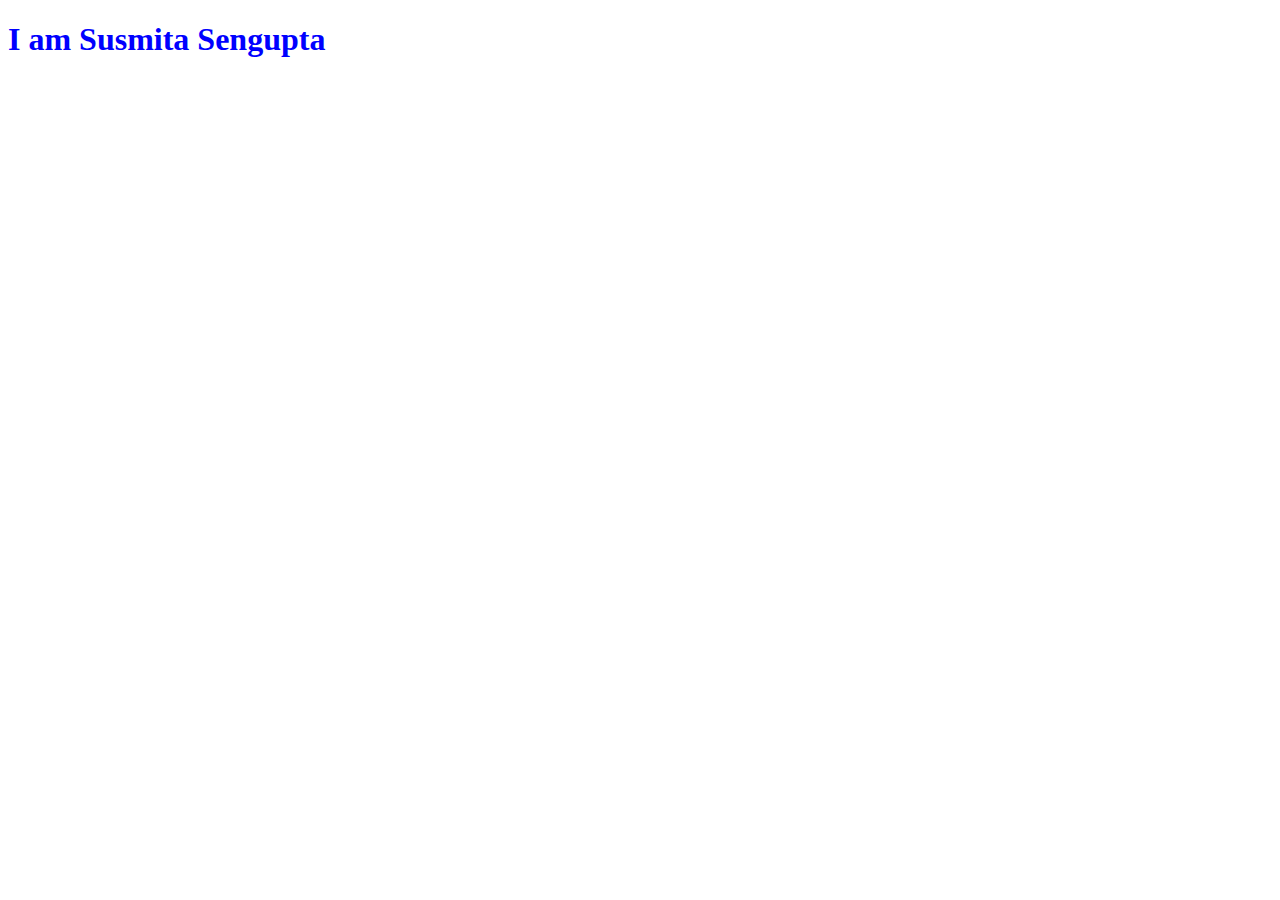
<file: index.html>
<!DOCTYPE html>
<html lang="en">
<head>
    <meta charset="UTF-8">
    <meta name="viewport" content="width=device-width, initial-scale=1.0">
    <title>Document</title>
</head>
<body>  
    <h1 style="color: blue;">I am Susmita Sengupta</h1>
</body>
</html>
</file>
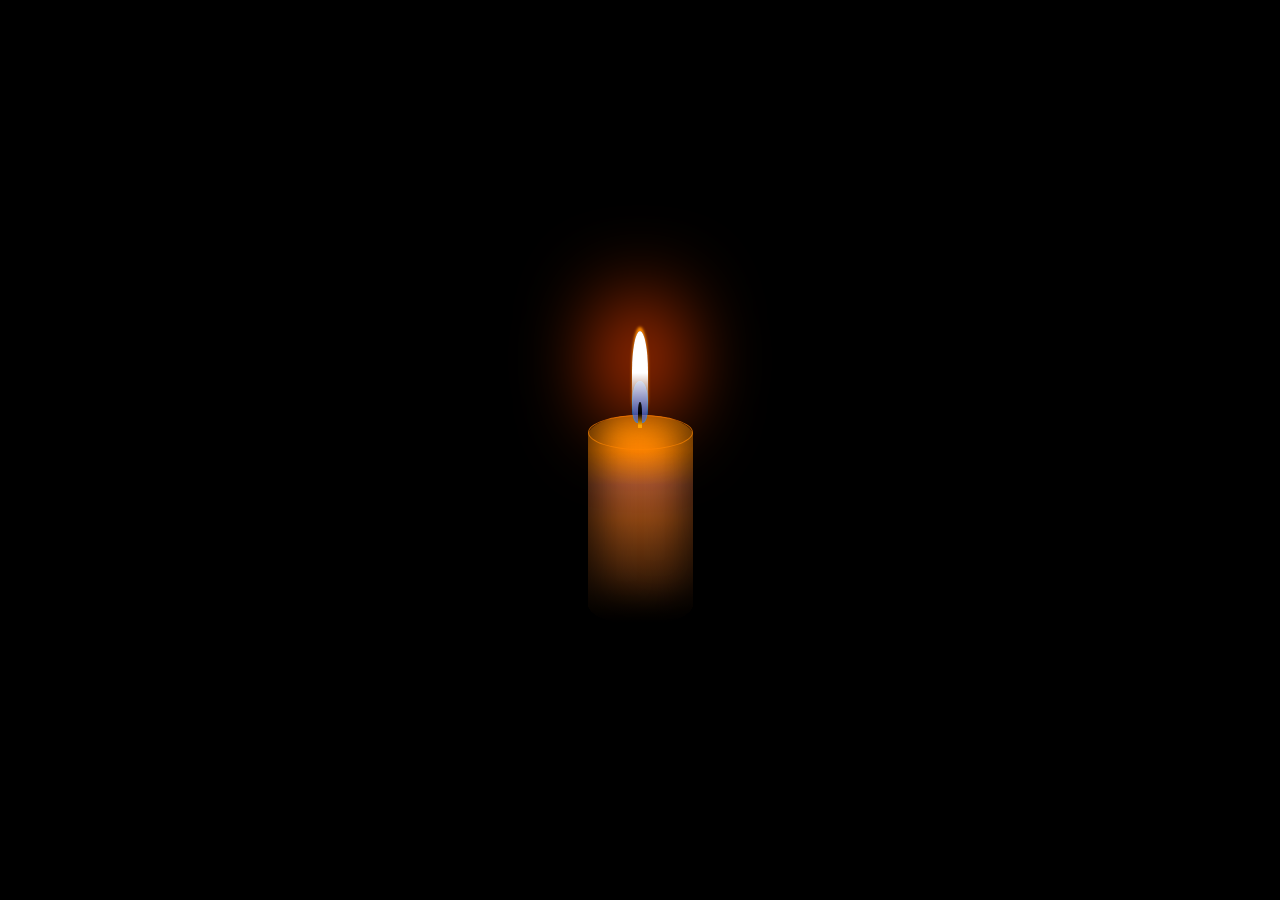
<file: candel.html>
<!DOCTYPE html>
<html lang="en">
<head>
    <meta charset="UTF-8">
    <meta name="viewport" content="width=device-width, initial-scale=1.0">
    <title>Candle</title>
    <style>
        body {
            margin: 0;
            height: 100vh;
            display: flex;
            align-items: center;
            justify-content: center;
            background: black;
        }
        .candle {
            width: 15em;
            height: 30em;
            font-size: 7px;
            background: linear-gradient(
                orange,
                darkorange,
                sienna,
                saddlebrown 50%,
                rgba(0,0,0,0.6)
            );
            box-shadow: 
            inset 2em -3em 5em rgba(0,0,0,0.6),
            inset -2em 0 5em rgba(0, 0, 0, 0.6);
            border-radius: 10em / 4em ;
            position: relative;
            display: flex;
            justify-content: center;
            top: 10em;
        }
        .candle::before {
            content: '';
            position: absolute;
            width: inherit;
            height: 5em;
            border: 0.2em solid darkorange;
            border-radius: 50%;
            box-sizing: border-box;
            background: radial-gradient(
                #444,
                orange,
                saddlebrown,
                sienna,
                darkorange,
            );
            filter: opacity(0.7);
        }
        .thread {
            position: absolute;
            width: 0.6em;
            height: 3.6em;
            top: -1.8em;
            background: linear-gradient(
                #111,
                black,
                orange 90%
            );
            border-radius: 40% 40% 0 0;
        }
        .flames {
            position: absolute;
            width: 2.4em;
        }
        .flames::before {
            content: '';
            position: absolute;
            width: inherit;
            height: 6em;
            background-color: royalblue;
            top: -4.8em;
            border-radius: 50% 50% 35% 35%;
            border: 0.2em solid dodgerblue;
            box-sizing: border-box;
            filter: opacity(0.7);
        }
        .flames::after {
            content: '';
            position: absolute;
            width: inherit;
            height: 12em;
            top: -12em;
            background: linear-gradient(white 50% , transparent);
            border-radius: 50% 50% 20% 20%;
            box-shadow: 0 -0.6em 0.4em darkorange;
            animation: 
            move 6s linear infinite;
            /* animation: grow 5s linear infinite ; */
        }
        @keyframes move {
            0%, 100% {
                transform: rotate(2deg);
            }
            50% {
                transform: rotate(-2deg);
            }
        }
        /* @keyframes grow {
            0%, 100% {
                height: 12em;
                top: -12em;
            }
            50% {
                height: 14em;
                top: -13em;
            }
        } */
        .glow {
            position:absolute;
            width: 10em;
            height: 18em;
            background-color: orangered;
            border-radius: 50%;
            top: -17em;
            filter: blur(6em);
            animation: blink 100ms infinite;
        }
        @keyframes blink {
            to {
                filter: blur(6em) opacity(00.2em);
            }
        }
    </style>
</head>
<body>
    <div class="candle">
        <span class="glow"></span>
        <span class="flames"></span>
        <span class="thread"></span>
    </div>
</body>
</html>
</file>
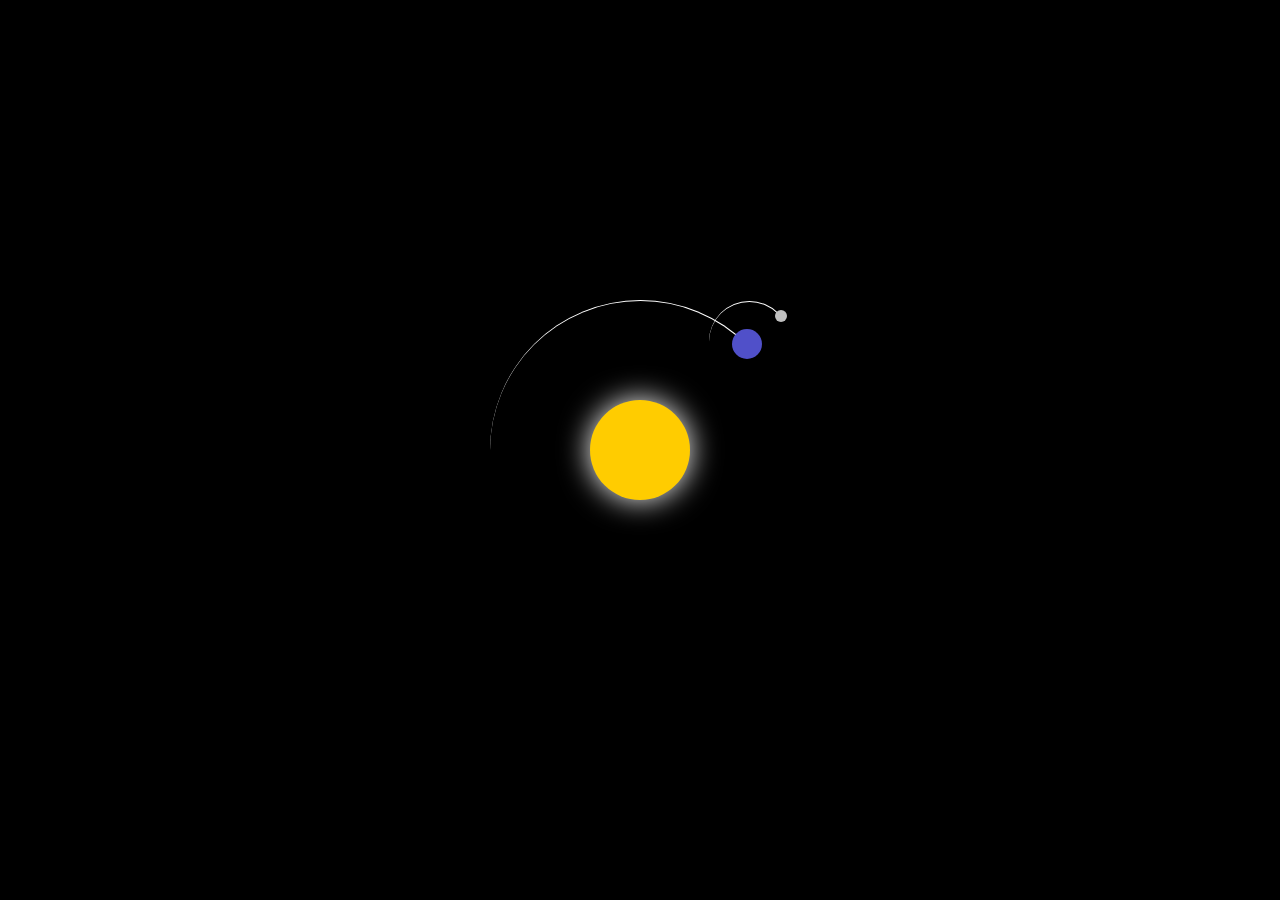
<file: solar_system.html>
<!DOCTYPE html>
<html lang="en">
<head>
    <meta charset="UTF-8">
    <meta name="viewport" content="width=device-width, initial-scale=1.0">
    <title>Solar system</title>
    <link rel="stylesheet" href="solar_system.css">
</head>
<body>
    <div class="container">
        <div class="sun"></div>
        <div class="earth">
            <div class="moon"></div>
        </div>
    </div>
</body>
</html>
</file>
<file: solar_system.css>
body{
    margin: 0;
    height: 100vh;
    display: flex;
    align-items: center;
    justify-content: center;
    background-color: black;
}
.container{
    font-size: 10px;
    width: 40em;
    height: 40em;
    position: relative;
    overflow: hidden;
}
.sun{
    position: absolute;
    top: 15em;
    left: 15em;
    width: 10em;
    height: 10em;
    background-color: rgb(255, 204, 0);
    border-radius: 50%;
    box-shadow: 0 0 3em white;
}
.earth, .moon{
    position: absolute;
    border-style: solid;
    border-color: white transparent;
    border-width: 0.1em 0.1em 0 0;
    border-radius: 50%;
}
.earth{
    top: 5em;
    left: 5em;
    width: 30em;
    height: 30em;
    animation: susmita 36.5s linear infinite;
}
.moon{
    top: 0;
    right: 0;
    width: 8em;
    height: 8em;
    animation: susmita 5s linear infinite;
}
.earth::before,
.moon::before{
    content: '';
    position: absolute;
    border-radius: 50%;
}
.earth::before{
    top: 2.8em;
    right: 2.8em;
    width: 3em;
    height: 3em;
    background-color: rgb(80, 80, 201);
}
.moon::before{
    top: 0.8em;
    right: 0.2em;
    width: 1.2em;
    height: 1.2em;
    background-color: silver;
}
@keyframes susmita{
    to{
        transform: rotate(360deg);
    }
}
</file>
